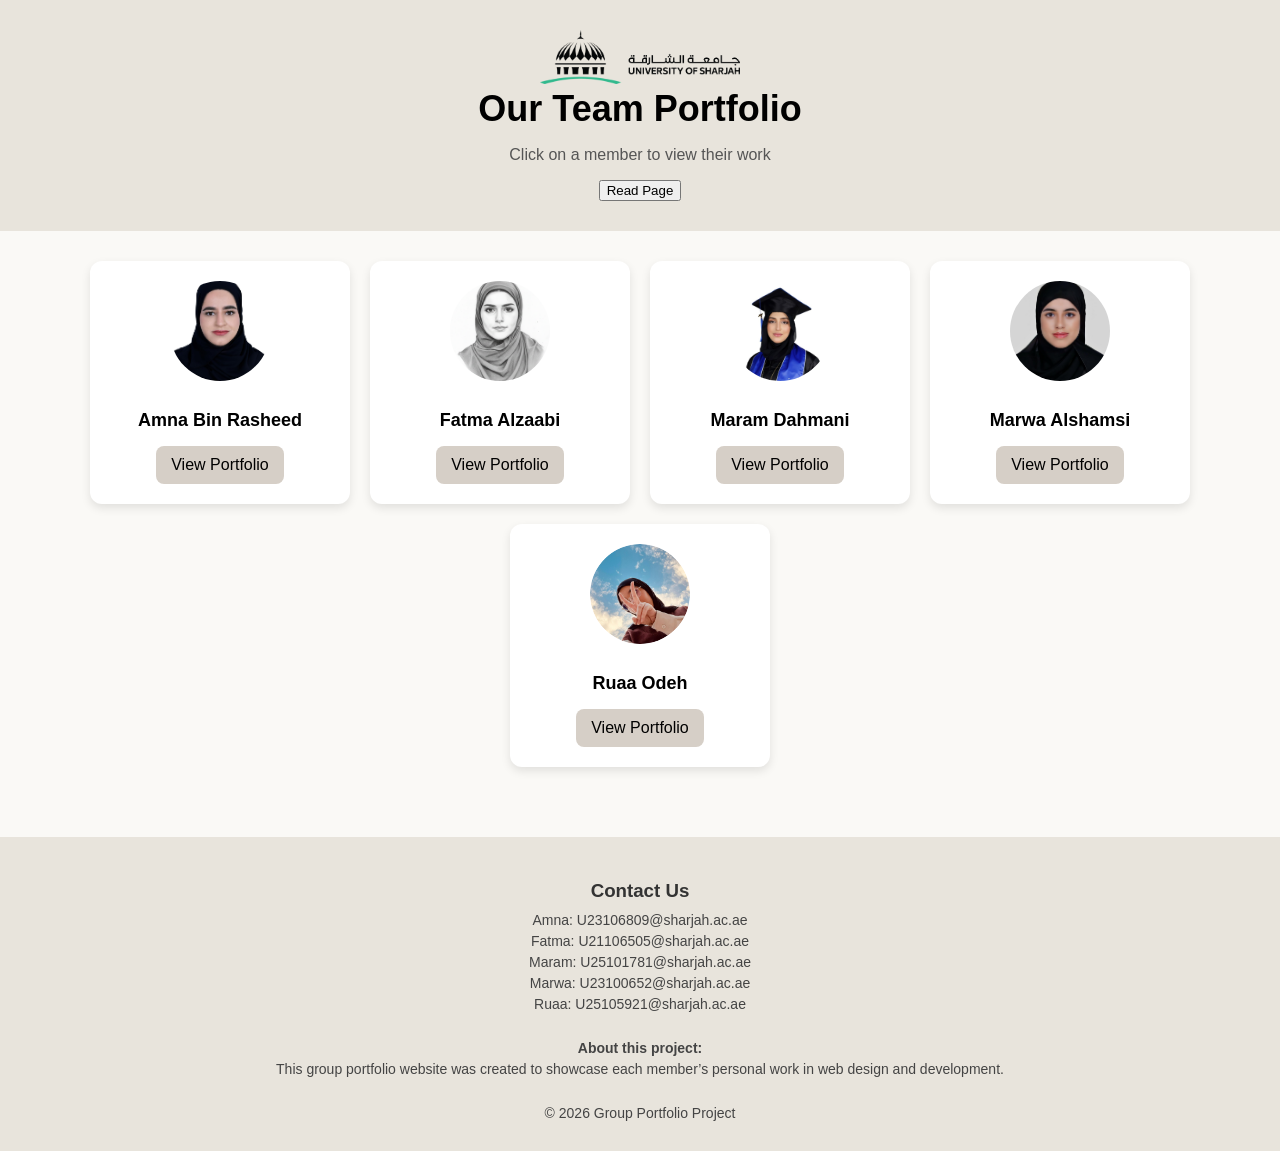
<file: index.html>
<!DOCTYPE html>
<html lang="en">
<head>
    <meta charset="UTF-8">
    <title>Group Portfolio</title>

    <style>
        body {
            font-family: 'Segoe UI', Tahoma, Geneva, Verdana, sans-serif;
            margin: 0;
            background-color: #FAF9F6;
            text-align: center;
        }

        header {
            background-color: #e8e4dc;
            padding: 30px;
        }

        h1 {
            margin: 0;
            font-size: 36px;
        }

        p {
            color: #555;
        }

        .container {
            display: flex;
            flex-wrap: wrap;
            justify-content: center;
            padding: 30px;
            gap: 20px;
        }

        .card {
            background: white;
            border-radius: 12px;
            padding: 20px;
            width: 220px;
            box-shadow: 0 4px 10px rgba(0,0,0,0.1);
            transition: 0.3s;
        }

        .card:hover {
            transform: translateY(-5px);
        }

        .card img {
            width: 100px;
            height: 100px;
            object-fit: cover;
            border-radius: 50%;
            margin-bottom: 10px;
        }

        .card h2 {
            margin-bottom: 15px;
            font-size: 18px;
        }

        .card a {
            text-decoration: none;
            background-color: #d6cfc7;
            padding: 10px 15px;
            border-radius: 8px;
            color: black;
            display: inline-block;
        }

        .card a:hover {
            background-color: #c5bdb4;
        }

        footer {
            margin-top: 40px;
            background-color: #e8e4dc;
            padding: 25px;
            text-align: center;
            color: #333;
        }

        footer h3 {
            margin-bottom: 10px;
        }

        footer p {
            margin: 5px 0;
            color: #444;
            font-size: 14px;
        }
    </style>
</head>

<body>

    <header>
<img src="uos.png" width="200">

        <h1>Our Team Portfolio</h1>
        <p>Click on a member to view their work</p>

        <!-- 🔊 Text to Speech Button -->
        <button onclick="readPage()">Read Page</button>
    </header>

    <div class="container">

        <div class="card">
            <img src="WhatsApp Image 2026-04-24 at 9.33.03 PM.jpeg">
            <h2>Amna Bin Rasheed</h2>
            <a href="amna.html" target="_blank">View Portfolio</a>
        </div>

        <div class="card">
            <img src="drawings/personal pic.png">
            <h2>Fatma Alzaabi</h2>
            <a href="fatma.html" target="_blank">View Portfolio</a>
        </div>

        <div class="card">
            <img src="Photo.jpg.jpeg">
            <h2>Maram Dahmani</h2>
            <a href="web maram.html" target="_blank">View Portfolio</a>
        </div>

        <div class="card">
            <img src="MarwaPhoto.jpeg">
            <h2>Marwa Alshamsi</h2>
            <a href="Marwa Alshamsi - Protfolio.html" target="_blank">View Portfolio</a>
        </div>

        <div class="card">
            <img src="WhatsApp Image 2026-04-23 at 2.43.05 PM-fotor-202604231502.png">
            <h2>Ruaa Odeh</h2>
            <a href="Ruaa's webpage.html" target="_blank">View Portfolio</a>
        </div>

    </div>

    <footer>
        <h3>Contact Us</h3>

        <p>Amna: U23106809@sharjah.ac.ae</p>
        <p>Fatma:  U21106505@sharjah.ac.ae</p>
        <p>Maram: U25101781@sharjah.ac.ae</p>
        <p>Marwa: U23100652@sharjah.ac.ae</p>
        <p>Ruaa: U25105921@sharjah.ac.ae</p>

        <br>

        <p><strong>About this project:</strong></p>
        <p>This group portfolio website was created to showcase each member’s personal work in web design and development.</p>

        <br>

        <p>© 2026 Group Portfolio Project</p>
    </footer>

    <!-- 🔊 JavaScript for Text to Speech -->
    <script>
        function readPage() {
            const text = document.body.innerText;
            const speech = new SpeechSynthesisUtterance(text);
            speech.lang = "en-US";
            window.speechSynthesis.speak(speech);
        }
    </script>

</body>
</html>
</file>
